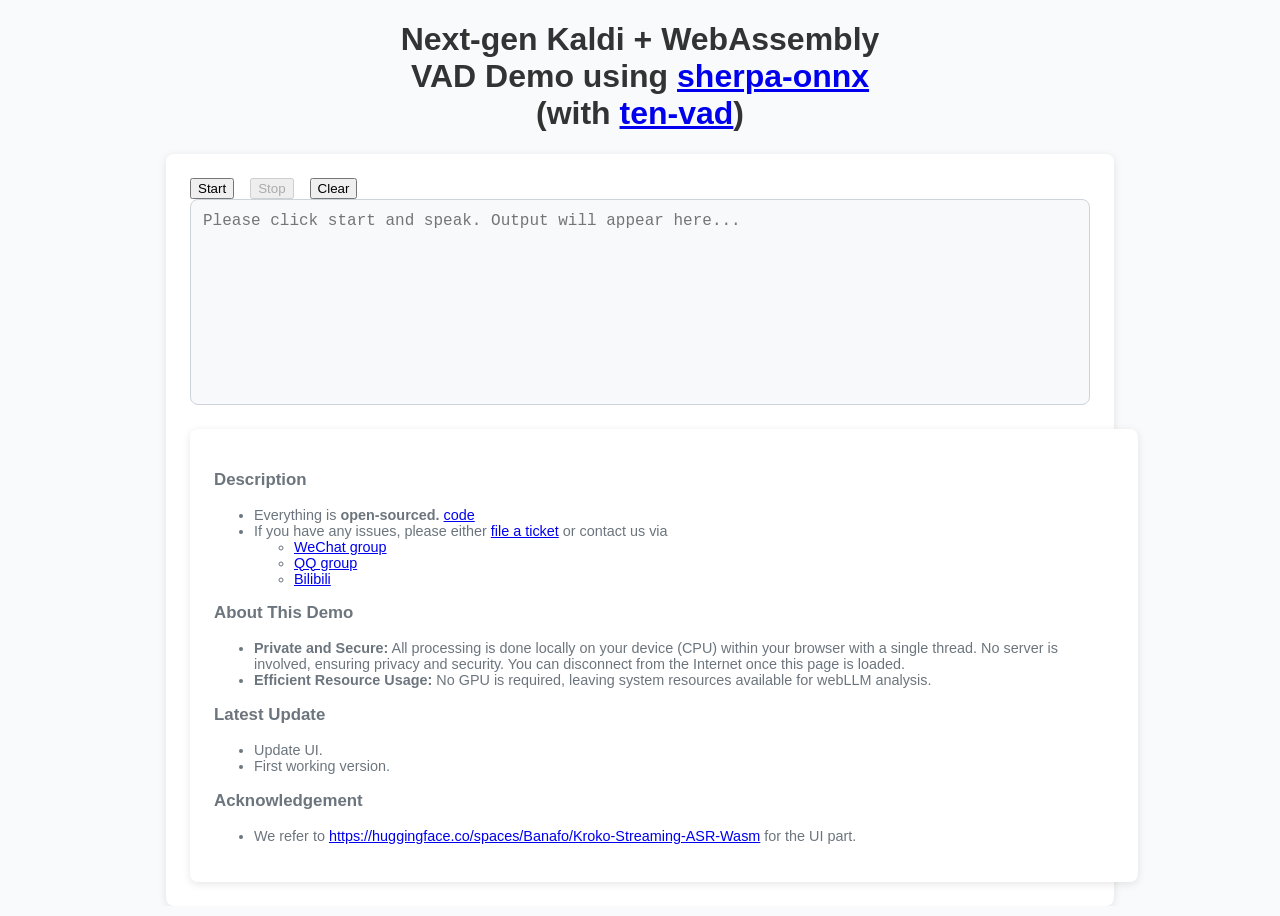
<file: app/static/js/vad/index.html>
<html lang="en">

<head>
  <meta charset="utf-8">
  <meta name="viewport" content="width=device-width" />
  <title>Next-gen Kaldi WebAssembly with sherpa-onnx for VAD</title>
  <style>
    h1,div {
      text-align: center;
    }
    textarea {
      width:100%;
    }
    .loading {
      display: none !important;
    }
  </style>
</head>

<body style="font-family: 'Source Sans Pro', sans-serif; background-color: #f9fafb; color: #333; display: flex; flex-direction: column; align-items: center; height: 100vh; margin: 0;">
  <h1>
    Next-gen Kaldi + WebAssembly<br/>
    VAD Demo using <a href="https://github.com/k2-fsa/sherpa-onnx">sherpa-onnx</a><br/>
    (with <a href=https://github.com/TEN-framework/ten-vad>ten-vad</a>)
  </h1>

  <div style="width: 100%; max-width: 900px; background: #fff; padding: 1.5rem; border-radius: 8px; box-shadow: 0 2px 8px rgba(0, 0, 0, 0.1); flex: 1;">
    <div id="status">Loading...</div>

    <div id="singleAudioContent" class="tab-content loading">
      <div style="display: flex; gap: 1.5rem;">
        <div style="flex: 1; display: flex; flex-direction: row; align-items: center; gap: 1rem;">
          <button id="startBtn" disabled>Start</button>
          <button id="stopBtn" disabled>Stop</button>
          <button id="clearBtn">Clear</button>
        </div>
      </div>

      <div style="flex: 1; display: flex; flex-direction: column; gap: 1rem;">
          <textarea id="results" rows="10" placeholder="Please click start and speak. Output will appear here..." readonly style="flex: 1; padding: 0.75rem; font-size: 1rem; border: 1px solid #ced4da; border-radius: 8px; resize: none; background-color: #f8f9fa;"></textarea>
      </div>

      <section flex="1" overflow="auto" id="sound-clips">
      </section>
  </div>

  <!-- Footer Section -->
  <div style="width: 100%; max-width: 900px; margin-top: 1.5rem; background: #fff; padding: 1.5rem; border-radius: 8px; box-shadow: 0 2px 8px rgba(0, 0, 0, 0.1); text-align: left; font-size: 0.9rem; color: #6c757d;">
    <h3>Description</h3>
    <ul>
      <li>Everything is <strong>open-sourced.</strong> <a href="https://github.com/k2-fsa/sherpa-onnx">code</a></li>
      <li>If you have any issues, please either <a href="https://github.com/k2-fsa/sherpa-onnx/issues">file a ticket</a> or contact us via</li>
        <ul>
          <li><a href="https://k2-fsa.github.io/sherpa/social-groups.html#wechat">WeChat group</a></li>
          <li><a href="https://k2-fsa.github.io/sherpa/social-groups.html#qq">QQ group</a></li>
          <li><a href="https://k2-fsa.github.io/sherpa/social-groups.html#bilibili-b">Bilibili</a></li>
        </ul>
    </ul>
    <h3>About This Demo</h3>
    <ul>
      <li><strong>Private and Secure:</strong> All processing is done locally on your device (CPU) within your browser with a single thread. No server is involved, ensuring privacy and security. You can disconnect from the Internet once this page is loaded.</li>
      <li><strong>Efficient Resource Usage:</strong> No GPU is required, leaving system resources available for webLLM analysis.</li>
    </ul>
    <h3>Latest Update</h3>
    <ul>
      <li>Update UI.</li>
      <li>First working version.</li>
    </ul>

    <h3>Acknowledgement</h3>
    <ul>
      <li>We refer to <a href="https://huggingface.co/spaces/Banafo/Kroko-Streaming-ASR-Wasm">https://huggingface.co/spaces/Banafo/Kroko-Streaming-ASR-Wasm</a> for the UI part.</li>
    </ul>
  </div>

  <script src="sherpa-onnx-vad.js"></script>
  <script src="app-vad.js"></script>
  <script src="sherpa-onnx-wasm-main-vad.js"></script>
</body>
</file>
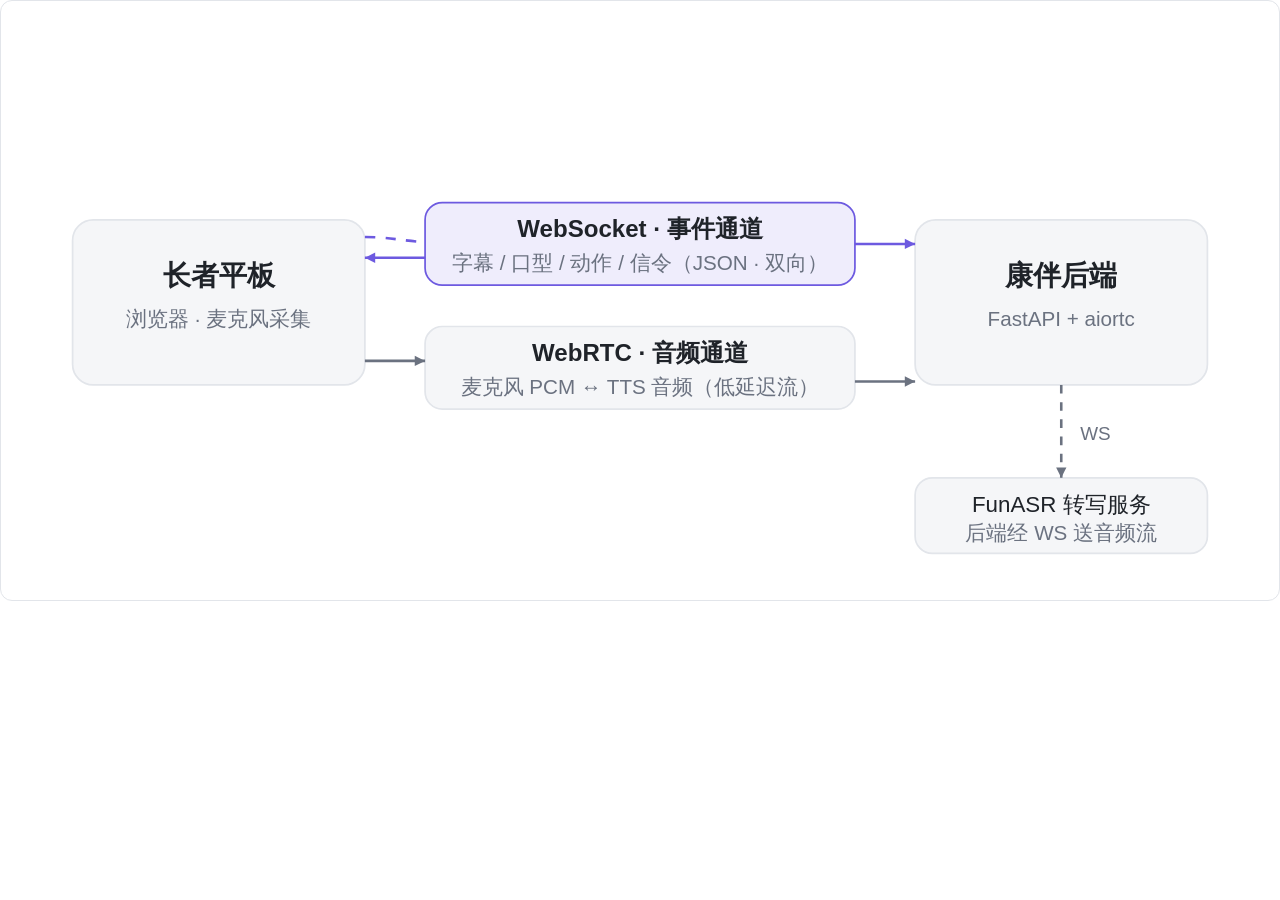
<file: docs/ws_vs_webrtc_channels.html>
<!DOCTYPE html>
<html lang="en">
<head>
<meta charset="UTF-8">
<meta name="viewport" content="width=device-width, initial-scale=1.0">
<title>ws_vs_webrtc_channels</title>
<style>
:root {
  color-scheme: light;

  --bg-base-default: #ffffff;
  --bg-base-secondary: #f5f5f5;
  --bg-base-tertiary: #e5e5e5;
  --bg-overlay-l1: rgba(115, 115, 115, 0.08);
  --bg-overlay-l2: rgba(115, 115, 115, 0.12);
  --bg-overlay-l3: rgba(115, 115, 115, 0.16);
  --bg-overlay-l4: rgba(115, 115, 115, 0.20);
  --bg-brand: #4b3fe3;
  --bg-brand-hover: #6a6fff;
  --bg-brand-active: #3f31c6;
  --text-default: #171717;
  --text-secondary: #404040;
  --text-tertiary: #737373;
  --text-disabled: #a1a1a1;
  --text-brand: #4b3fe3;
  --text-onbrand: #ffffff;
  --border-neutral-l1: rgba(115, 115, 115, 0.12);
  --border-neutral-l2: rgba(115, 115, 115, 0.18);
  --border-neutral-l3: rgba(115, 115, 115, 0.36);
  --status-primary-default: #2f74ff;
  --status-primary-surface-l1: rgba(47, 116, 255, 0.12);
  --status-success-default: #15a877;
  --status-success-surface-l1: rgba(64, 176, 139, 0.12);
  --status-alert-default: #fea900;
  --status-alert-surface-l1: rgba(254, 169, 0, 0.14);
  --status-warning-default: #e27900;
  --status-warning-surface-l1: rgba(226, 121, 0, 0.12);
  --status-error-default: #e8463a;
  --status-error-surface-l1: rgba(232, 70, 58, 0.12);
  --radius-sm-8: 8px;
  --radius-md-12: 12px;
  --spacer-4: 4px;
  --spacer-8: 8px;
  --spacer-12: 12px;
  --spacer-16: 16px;
  --spacer-20: 20px;
  --spacer-24: 24px;
  --font-family-default: -apple-system, BlinkMacSystemFont, "Segoe UI", sans-serif;
  --font-family-mono: "SFMono-Regular", Consolas, "Liberation Mono", monospace;
  --viz-series-coral: #f87454;
  --viz-series-amber: #edaa45;
  --viz-series-mint: #1dc981;
  --viz-series-teal: #59e8e8;
  --viz-series-sky: #22a5f7;
  --viz-series-violet: #b655fc;
  --viz-series-magenta: #fb9dd7;
  --viz-series-indigo: #b6a3ff;
  --viz-series-lime: #a6ea39;
  --viz-series-slate: #859ead;
  --viz-ui-chart-axis: var(--border-neutral-l2);
  --viz-ui-chart-tick: var(--text-secondary);
  --viz-ui-legend-label: var(--text-secondary);
  --viz-ui-legend-value: var(--text-default);
  --color-background-primary: var(--bg-base-default);
  --color-background-secondary: var(--bg-base-secondary);
  --color-background-overlay-l1: var(--bg-overlay-l1);
  --color-background-overlay-l2: var(--bg-overlay-l2);
  --color-text-primary: var(--text-default);
  --color-text-secondary: var(--text-secondary);
  --color-text-tertiary: var(--text-tertiary);
  --color-border-secondary: var(--border-neutral-l2);
  --color-border-tertiary: var(--border-neutral-l1);
  --border-radius-lg: var(--radius-sm-8);
  --border-radius-xl: var(--radius-md-12);
  --font-sans: var(--font-family-default);
  --font-mono: var(--font-family-mono);
  --w-bg: var(--bg-base-default);
  --w-surface: var(--bg-base-secondary);
  --w-surface-soft: var(--bg-overlay-l1);
  --w-surface-hover: var(--bg-overlay-l2);
  --w-text: var(--text-default);
  --w-text-2: var(--text-secondary);
  --w-text-3: var(--text-tertiary);
  --w-border: var(--border-neutral-l1);
  --w-border-strong: var(--border-neutral-l2);
  --w-brand: var(--bg-brand);
  --w-info: var(--status-primary-default);
  --w-success: var(--status-success-default);
  --w-warning: var(--status-warning-default);
  --w-danger: var(--status-error-default);
  --w-radius-sm: var(--radius-sm-8);
  --w-radius-md: var(--radius-md-12);
  --w-font: var(--font-family-default);
  --w-mono: var(--font-family-mono);
  --w-series-1: var(--viz-series-sky);
  --w-series-2: var(--viz-series-mint);
  --w-series-3: var(--viz-series-amber);
  --w-series-4: var(--viz-series-violet);
  --w-chart-axis: var(--viz-ui-chart-axis);
  --w-chart-tick: var(--viz-ui-chart-tick);


  --color-coral-1: #fff5f5;
  --color-coral-2: #ffe3e3;
  --color-coral-3: #ffc9c9;
  --color-coral-4: #ffa8a8;
  --color-coral-5: #ff8787;
  --color-coral-6: #ff6b6b;
  --color-coral-7: #fa5252;
  --color-coral-8: #f03e3e;
  --color-coral-9: #e03131;
  --color-coral-10: #c92a2a;
  --color-amber-1: #fff9db;
  --color-amber-2: #fff3bf;
  --color-amber-3: #ffec99;
  --color-amber-4: #ffe066;
  --color-amber-5: #ffd43b;
  --color-amber-6: #fcc419;
  --color-amber-7: #fab005;
  --color-amber-8: #f59f00;
  --color-amber-9: #f08c00;
  --color-amber-10: #e67700;
  --color-lime-1: #f4fce3;
  --color-lime-2: #e9fac8;
  --color-lime-3: #d8f5a2;
  --color-lime-4: #c0eb75;
  --color-lime-5: #a9e34b;
  --color-lime-6: #94d82d;
  --color-lime-7: #82c91e;
  --color-lime-8: #74b816;
  --color-lime-9: #66a80f;
  --color-lime-10: #5c940d;
  --color-mint-1: #e6fcf5;
  --color-mint-2: #c3fae8;
  --color-mint-3: #96f2d7;
  --color-mint-4: #63e6be;
  --color-mint-5: #38d9a9;
  --color-mint-6: #20c997;
  --color-mint-7: #12b886;
  --color-mint-8: #0ca678;
  --color-mint-9: #099268;
  --color-mint-10: #087f5b;
  --color-teal-1: #e6fcfc;
  --color-teal-2: #c3fafa;
  --color-teal-3: #96f2f2;
  --color-teal-4: #63e6e6;
  --color-teal-5: #38d9d9;
  --color-teal-6: #20c9c9;
  --color-teal-7: #12b8b8;
  --color-teal-8: #0ca6a6;
  --color-teal-9: #099292;
  --color-teal-10: #087f7f;
  --color-sky-1: #e7f5ff;
  --color-sky-2: #d0ebff;
  --color-sky-3: #a5d8ff;
  --color-sky-4: #74c0fc;
  --color-sky-5: #4dabf7;
  --color-sky-6: #339af0;
  --color-sky-7: #228be6;
  --color-sky-8: #1c7ed6;
  --color-sky-9: #1971c2;
  --color-sky-10: #1864ab;
  --color-indigo-1: #edf2ff;
  --color-indigo-2: #dbe4ff;
  --color-indigo-3: #bac8ff;
  --color-indigo-4: #91a7ff;
  --color-indigo-5: #748ffc;
  --color-indigo-6: #5c7cfa;
  --color-indigo-7: #4c6ef5;
  --color-indigo-8: #4263eb;
  --color-indigo-9: #3b5bdb;
  --color-indigo-10: #364fc7;
  --color-violet-1: #f3f0ff;
  --color-violet-2: #e5dbff;
  --color-violet-3: #d0bfff;
  --color-violet-4: #b197fc;
  --color-violet-5: #9775fa;
  --color-violet-6: #845ef7;
  --color-violet-7: #7950f2;
  --color-violet-8: #7048e8;
  --color-violet-9: #6741d9;
  --color-violet-10: #5f3dc4;
  --color-magenta-1: #fff0f6;
  --color-magenta-2: #ffdeeb;
  --color-magenta-3: #fcc2d7;
  --color-magenta-4: #faa2c1;
  --color-magenta-5: #f783ac;
  --color-magenta-6: #f06595;
  --color-magenta-7: #e64980;
  --color-magenta-8: #d6336c;
  --color-magenta-9: #c2255c;
  --color-magenta-10: #a61e4d;
  --color-slate-1: #f8f9fa;
  --color-slate-2: #f1f3f5;
  --color-slate-3: #e9ecef;
  --color-slate-4: #dee2e6;
  --color-slate-5: #ced4da;
  --color-slate-6: #adb5bd;
  --color-slate-7: #868e96;
  --color-slate-8: #495057;
  --color-slate-9: #343a40;
  --color-slate-10: #212529;

}
@media (prefers-color-scheme: dark) {
  :root {
    color-scheme: dark;

  --bg-base-default: #171717;
  --bg-base-secondary: #262626;
  --bg-base-tertiary: #404040;
  --bg-overlay-l1: rgba(212, 212, 212, 0.04);
  --bg-overlay-l2: rgba(212, 212, 212, 0.06);
  --bg-overlay-l3: rgba(212, 212, 212, 0.08);
  --bg-overlay-l4: rgba(212, 212, 212, 0.12);
  --text-default: #e5e5e5;
  --text-secondary: #a3a3a3;
  --text-tertiary: #737373;
  --text-disabled: #404040;
  --text-brand: #6a6fff;
  --border-neutral-l1: rgba(212, 212, 212, 0.10);
  --border-neutral-l2: rgba(212, 212, 212, 0.16);
  --border-neutral-l3: rgba(212, 212, 212, 0.20);
  --status-primary-default: #387bff;
  --status-primary-surface-l1: rgba(53, 121, 255, 0.18);
  --status-success-default: #33c192;
  --status-success-surface-l1: rgba(0, 165, 110, 0.18);
  --status-alert-default: #d29d00;
  --status-alert-surface-l1: rgba(210, 157, 0, 0.16);
  --status-warning-default: #d27e24;
  --status-warning-surface-l1: rgba(210, 126, 36, 0.16);
  --status-error-default: #f65a5a;
  --status-error-surface-l1: rgba(246, 70, 70, 0.18);
  --viz-series-teal: #78f2f2;

  }
}
html, body {
  margin: 0;
  min-height: 100%;
  background: var(--bg-base-default);
  color: var(--text-default);
  font-family: var(--font-family-default);
}
#widget-root {
  width: 100%;
  box-sizing: border-box;
}
* {
  box-sizing: border-box;
}
.t { font-size: 14px; fill: var(--text-default); }
.ts { font-size: 12px; fill: var(--text-secondary); }
.th { font-size: 14px; fill: var(--text-default); font-weight: 500; }
.box { fill: var(--bg-base-secondary); stroke: var(--border-neutral-l2); }
.arr { stroke: var(--text-tertiary); fill: none; stroke-width: 1.5; }
.leader { stroke: var(--text-tertiary); stroke-width: 0.5; stroke-dasharray: 4 3; fill: none; }
.node { cursor: pointer; }
.node:hover rect, .node:hover .box { filter: brightness(0.97); }
.node:hover text { opacity: 0.8; }

g.c-coral>rect,g.c-coral>ellipse,g.c-coral>circle,g.c-coral>polygon,
rect.c-coral,ellipse.c-coral,circle.c-coral,polygon.c-coral{fill:var(--color-coral-1);stroke:var(--color-coral-7)}
.c-coral>.th,.c-coral>.t{fill:var(--color-coral-9)}
.c-coral>.ts{fill:var(--color-coral-7)}
@media (prefers-color-scheme: dark){
  g.c-coral>rect,g.c-coral>ellipse,g.c-coral>circle,g.c-coral>polygon,
  rect.c-coral,ellipse.c-coral,circle.c-coral,polygon.c-coral{fill:var(--color-coral-9);stroke:var(--color-coral-5)}
  .c-coral>.th,.c-coral>.t{fill:var(--color-coral-3)}
  .c-coral>.ts{fill:var(--color-coral-5)}
}


g.c-amber>rect,g.c-amber>ellipse,g.c-amber>circle,g.c-amber>polygon,
rect.c-amber,ellipse.c-amber,circle.c-amber,polygon.c-amber{fill:var(--color-amber-1);stroke:var(--color-amber-7)}
.c-amber>.th,.c-amber>.t{fill:var(--color-amber-9)}
.c-amber>.ts{fill:var(--color-amber-7)}
@media (prefers-color-scheme: dark){
  g.c-amber>rect,g.c-amber>ellipse,g.c-amber>circle,g.c-amber>polygon,
  rect.c-amber,ellipse.c-amber,circle.c-amber,polygon.c-amber{fill:var(--color-amber-9);stroke:var(--color-amber-5)}
  .c-amber>.th,.c-amber>.t{fill:var(--color-amber-3)}
  .c-amber>.ts{fill:var(--color-amber-5)}
}


g.c-lime>rect,g.c-lime>ellipse,g.c-lime>circle,g.c-lime>polygon,
rect.c-lime,ellipse.c-lime,circle.c-lime,polygon.c-lime{fill:var(--color-lime-1);stroke:var(--color-lime-7)}
.c-lime>.th,.c-lime>.t{fill:var(--color-lime-9)}
.c-lime>.ts{fill:var(--color-lime-7)}
@media (prefers-color-scheme: dark){
  g.c-lime>rect,g.c-lime>ellipse,g.c-lime>circle,g.c-lime>polygon,
  rect.c-lime,ellipse.c-lime,circle.c-lime,polygon.c-lime{fill:var(--color-lime-9);stroke:var(--color-lime-5)}
  .c-lime>.th,.c-lime>.t{fill:var(--color-lime-3)}
  .c-lime>.ts{fill:var(--color-lime-5)}
}


g.c-mint>rect,g.c-mint>ellipse,g.c-mint>circle,g.c-mint>polygon,
rect.c-mint,ellipse.c-mint,circle.c-mint,polygon.c-mint{fill:var(--color-mint-1);stroke:var(--color-mint-7)}
.c-mint>.th,.c-mint>.t{fill:var(--color-mint-9)}
.c-mint>.ts{fill:var(--color-mint-7)}
@media (prefers-color-scheme: dark){
  g.c-mint>rect,g.c-mint>ellipse,g.c-mint>circle,g.c-mint>polygon,
  rect.c-mint,ellipse.c-mint,circle.c-mint,polygon.c-mint{fill:var(--color-mint-9);stroke:var(--color-mint-5)}
  .c-mint>.th,.c-mint>.t{fill:var(--color-mint-3)}
  .c-mint>.ts{fill:var(--color-mint-5)}
}


g.c-teal>rect,g.c-teal>ellipse,g.c-teal>circle,g.c-teal>polygon,
rect.c-teal,ellipse.c-teal,circle.c-teal,polygon.c-teal{fill:var(--color-teal-1);stroke:var(--color-teal-7)}
.c-teal>.th,.c-teal>.t{fill:var(--color-teal-9)}
.c-teal>.ts{fill:var(--color-teal-7)}
@media (prefers-color-scheme: dark){
  g.c-teal>rect,g.c-teal>ellipse,g.c-teal>circle,g.c-teal>polygon,
  rect.c-teal,ellipse.c-teal,circle.c-teal,polygon.c-teal{fill:var(--color-teal-9);stroke:var(--color-teal-5)}
  .c-teal>.th,.c-teal>.t{fill:var(--color-teal-3)}
  .c-teal>.ts{fill:var(--color-teal-5)}
}


g.c-sky>rect,g.c-sky>ellipse,g.c-sky>circle,g.c-sky>polygon,
rect.c-sky,ellipse.c-sky,circle.c-sky,polygon.c-sky{fill:var(--color-sky-1);stroke:var(--color-sky-7)}
.c-sky>.th,.c-sky>.t{fill:var(--color-sky-9)}
.c-sky>.ts{fill:var(--color-sky-7)}
@media (prefers-color-scheme: dark){
  g.c-sky>rect,g.c-sky>ellipse,g.c-sky>circle,g.c-sky>polygon,
  rect.c-sky,ellipse.c-sky,circle.c-sky,polygon.c-sky{fill:var(--color-sky-9);stroke:var(--color-sky-5)}
  .c-sky>.th,.c-sky>.t{fill:var(--color-sky-3)}
  .c-sky>.ts{fill:var(--color-sky-5)}
}


g.c-indigo>rect,g.c-indigo>ellipse,g.c-indigo>circle,g.c-indigo>polygon,
rect.c-indigo,ellipse.c-indigo,circle.c-indigo,polygon.c-indigo{fill:var(--color-indigo-1);stroke:var(--color-indigo-7)}
.c-indigo>.th,.c-indigo>.t{fill:var(--color-indigo-9)}
.c-indigo>.ts{fill:var(--color-indigo-7)}
@media (prefers-color-scheme: dark){
  g.c-indigo>rect,g.c-indigo>ellipse,g.c-indigo>circle,g.c-indigo>polygon,
  rect.c-indigo,ellipse.c-indigo,circle.c-indigo,polygon.c-indigo{fill:var(--color-indigo-9);stroke:var(--color-indigo-5)}
  .c-indigo>.th,.c-indigo>.t{fill:var(--color-indigo-3)}
  .c-indigo>.ts{fill:var(--color-indigo-5)}
}


g.c-violet>rect,g.c-violet>ellipse,g.c-violet>circle,g.c-violet>polygon,
rect.c-violet,ellipse.c-violet,circle.c-violet,polygon.c-violet{fill:var(--color-violet-1);stroke:var(--color-violet-7)}
.c-violet>.th,.c-violet>.t{fill:var(--color-violet-9)}
.c-violet>.ts{fill:var(--color-violet-7)}
@media (prefers-color-scheme: dark){
  g.c-violet>rect,g.c-violet>ellipse,g.c-violet>circle,g.c-violet>polygon,
  rect.c-violet,ellipse.c-violet,circle.c-violet,polygon.c-violet{fill:var(--color-violet-9);stroke:var(--color-violet-5)}
  .c-violet>.th,.c-violet>.t{fill:var(--color-violet-3)}
  .c-violet>.ts{fill:var(--color-violet-5)}
}


g.c-magenta>rect,g.c-magenta>ellipse,g.c-magenta>circle,g.c-magenta>polygon,
rect.c-magenta,ellipse.c-magenta,circle.c-magenta,polygon.c-magenta{fill:var(--color-magenta-1);stroke:var(--color-magenta-7)}
.c-magenta>.th,.c-magenta>.t{fill:var(--color-magenta-9)}
.c-magenta>.ts{fill:var(--color-magenta-7)}
@media (prefers-color-scheme: dark){
  g.c-magenta>rect,g.c-magenta>ellipse,g.c-magenta>circle,g.c-magenta>polygon,
  rect.c-magenta,ellipse.c-magenta,circle.c-magenta,polygon.c-magenta{fill:var(--color-magenta-9);stroke:var(--color-magenta-5)}
  .c-magenta>.th,.c-magenta>.t{fill:var(--color-magenta-3)}
  .c-magenta>.ts{fill:var(--color-magenta-5)}
}


g.c-slate>rect,g.c-slate>ellipse,g.c-slate>circle,g.c-slate>polygon,
rect.c-slate,ellipse.c-slate,circle.c-slate,polygon.c-slate{fill:var(--color-slate-1);stroke:var(--color-slate-7)}
.c-slate>.th,.c-slate>.t{fill:var(--color-slate-9)}
.c-slate>.ts{fill:var(--color-slate-7)}
@media (prefers-color-scheme: dark){
  g.c-slate>rect,g.c-slate>ellipse,g.c-slate>circle,g.c-slate>polygon,
  rect.c-slate,ellipse.c-slate,circle.c-slate,polygon.c-slate{fill:var(--color-slate-9);stroke:var(--color-slate-5)}
  .c-slate>.th,.c-slate>.t{fill:var(--color-slate-3)}
  .c-slate>.ts{fill:var(--color-slate-5)}
}

</style>
</head>
<body>
<div id="widget-root">
<style>
:root{
  --text:#1f2329;--text-muted:#6b7280;--border:#e2e5ea;--surface:#ffffff;--surface-muted:#f5f6f8;
  --brand:#6d5ae0;--brand-soft:#efedfc;
}
:root[data-widget-theme="dark"]{
  --text:#e8eaf0;--text-muted:#9aa1ad;--border:#3a3f4a;--surface:#23262e;--surface-muted:#2b2f38;
  --brand:#a99bf5;--brand-soft:#312e4d;
}
.wrap{font-family:system-ui,-apple-system,'PingFang SC','Microsoft YaHei',sans-serif;color:var(--text);}
.card{background:var(--surface);border:1px solid var(--border);border-radius:12px;padding:16px 20px;}
.card svg{width:100%;height:auto;display:block;}
svg text{fill:var(--text);}
svg .mut{fill:var(--text-muted);}
svg .box{fill:var(--surface-muted);stroke:var(--border);}
svg .band{fill:var(--surface-muted);stroke:var(--border);}
svg .band-brand{fill:var(--brand-soft);stroke:var(--brand);}
svg .line{stroke:var(--text-muted);stroke-width:1.5;fill:none;}
svg .line-brand{stroke:var(--brand);stroke-width:1.5;fill:none;}
@media (prefers-reduced-motion: no-preference){
  svg .pulse{animation:dashmove 1.6s linear infinite;}
  @keyframes dashmove{to{stroke-dashoffset:-12;}}
}
</style>
<div class="card" data-dynamic-ui-widget data-template="node-flow" data-mounted="true">
<svg viewBox="0 0 720 330" role="img" aria-label="WS 与 WebRTC 双通道示意">
  <defs>
    <marker id="arr" viewBox="0 0 8 8" refX="7" refY="4" markerWidth="8" markerHeight="8" markerUnits="userSpaceOnUse" orient="auto">
      <path d="M1 1 L7 4 L1 7 Z" fill="var(--text-muted)"/>
    </marker>
    <marker id="arrb" viewBox="0 0 8 8" refX="7" refY="4" markerWidth="8" markerHeight="8" markerUnits="userSpaceOnUse" orient="auto">
      <path d="M1 1 L7 4 L1 7 Z" fill="var(--brand)"/>
    </marker>
  </defs>

  <!-- 端点 -->
  <rect class="box" x="30" y="118" width="170" height="96" rx="12"/>
  <text x="115" y="156" text-anchor="middle" font-size="16" font-weight="600">长者平板</text>
  <text class="mut" x="115" y="180" text-anchor="middle" font-size="12">浏览器 · 麦克风采集</text>

  <rect class="box" x="520" y="118" width="170" height="96" rx="12"/>
  <text x="605" y="156" text-anchor="middle" font-size="16" font-weight="600">康伴后端</text>
  <text class="mut" x="605" y="180" text-anchor="middle" font-size="12">FastAPI + aiortc</text>

  <!-- 通道 1：WebSocket -->
  <rect class="band-brand" x="235" y="108" width="250" height="48" rx="10"/>
  <text x="360" y="128" text-anchor="middle" font-size="14" font-weight="600">WebSocket · 事件通道</text>
  <text class="mut" x="360" y="147" text-anchor="middle" font-size="12">字幕 / 口型 / 动作 / 信令（JSON · 双向）</text>
  <path class="line-brand pulse" d="M200 128 C215 128 220 130 235 131" stroke-dasharray="6 6"/>
  <path class="line-brand pulse" d="M520 131 C535 130 540 128 555? " display="none"/>
  <path class="line-brand pulse" d="M485 132 L520 132" marker-end="url(#arrb)"/>
  <path class="line-brand pulse" d="M235 140 L200 140" marker-end="url(#arrb)"/>

  <!-- 通道 2：WebRTC -->
  <rect class="band" x="235" y="180" width="250" height="48" rx="10"/>
  <text x="360" y="200" text-anchor="middle" font-size="14" font-weight="600">WebRTC · 音频通道</text>
  <text class="mut" x="360" y="219" text-anchor="middle" font-size="12">麦克风 PCM ↔ TTS 音频（低延迟流）</text>
  <path class="line pulse" d="M200 200 L235 200" marker-end="url(#arr)"/>
  <path class="line pulse" d="M485 212 L520 212" marker-end="url(#arr)"/>

  <!-- FunASR -->
  <rect class="box" x="520" y="268" width="170" height="44" rx="10"/>
  <text x="605" y="288" text-anchor="middle" font-size="13" font-weight="500">FunASR 转写服务</text>
  <text class="mut" x="605" y="304" text-anchor="middle" font-size="12">后端经 WS 送音频流</text>
  <path class="line pulse" d="M605 214 L605 268" stroke-dasharray="5 5" marker-end="url(#arr)"/>
  <text class="mut" x="616" y="246" font-size="11">WS</text>
</svg>
</div>
<script>
(function(){var r=document.querySelector('[data-template="node-flow"]');if(r)r.setAttribute('data-mounted','true');})();
</script>
</div>
<script>
(function(){
  if (typeof window.sendPrompt !== 'function') {
    window.sendPrompt = function(text) {
      console.info('[ShowWidget] sendPrompt is unavailable outside Trae:', String(text || ''));
    };
  }
})();
</script>
</body>
</html>
</file>
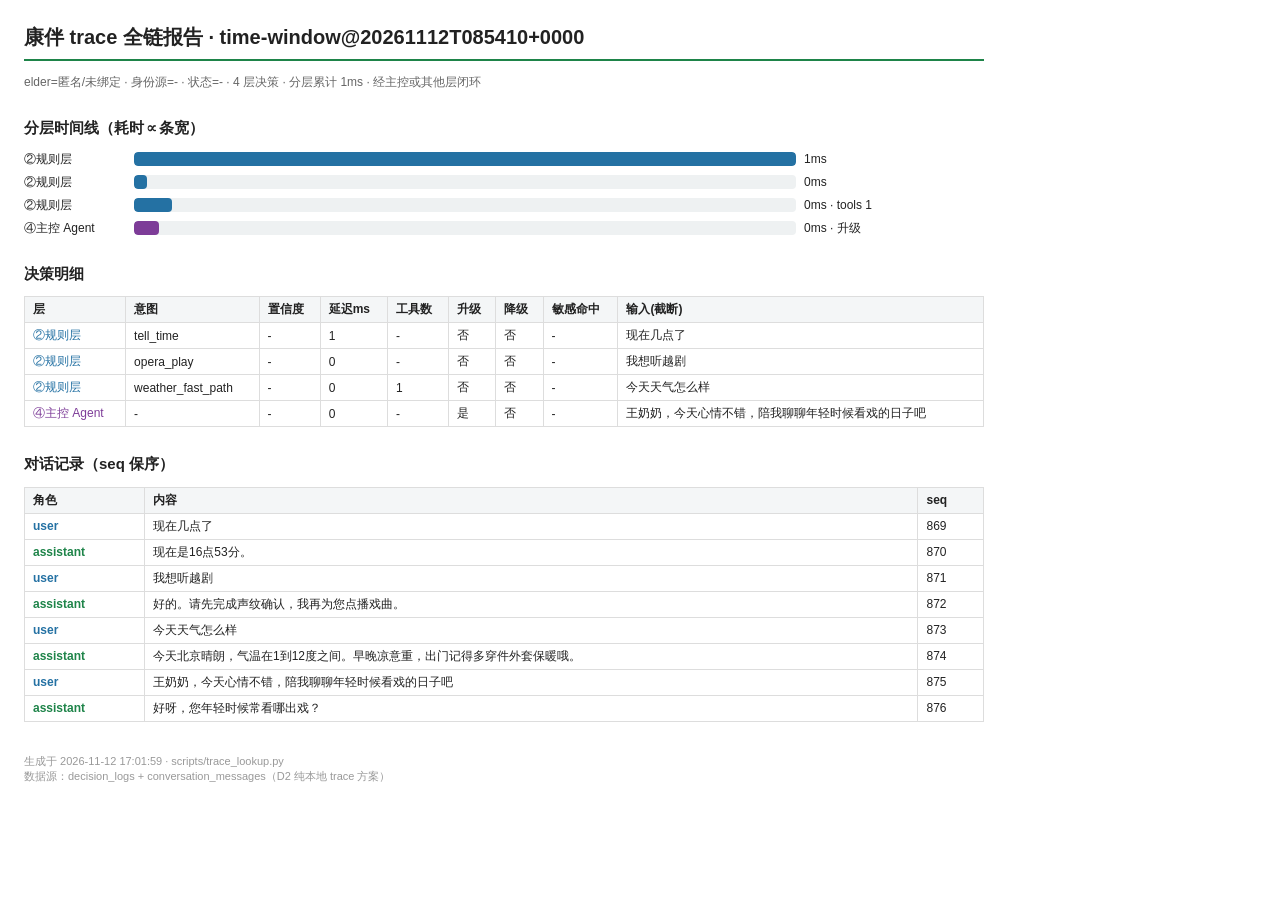
<file: eval/reports/trace/trace_time-win_20261112_170159.html>
<!DOCTYPE html>
<html lang="zh-CN"><head><meta charset="utf-8">
<title>trace 报告 time-win</title>
<style>
body{font-family:"Microsoft YaHei",sans-serif;margin:24px;max-width:960px;color:#222}
h1{font-size:20px;border-bottom:2px solid #1e8449;padding-bottom:8px}
h2{font-size:15px;margin-top:28px}
table{border-collapse:collapse;width:100%;font-size:12px}
td,th{border:1px solid #ddd;padding:4px 8px;text-align:left}
th{background:#f4f6f7}
.bar-row{display:flex;align-items:center;margin:6px 0;font-size:12px}
.bar-label{width:110px;flex:none}
.bar-track{flex:1;background:#eef1f2;border-radius:4px;height:14px;overflow:hidden}
.bar-fill{height:100%;border-radius:4px}
.bar-value{width:180px;flex:none;padding-left:8px}
.role-user{color:#2471a3;font-weight:bold}.role-assistant{color:#1e8449;font-weight:bold}
.meta{font-size:12px;color:#666}footer{margin-top:32px;font-size:11px;color:#999}
</style></head><body>
<h1>康伴 trace 全链报告 · time-window@20261112T085410+0000</h1>
<p class="meta">elder=匿名/未绑定 · 身份源=-
 · 状态=- · 4 层决策 · 分层累计 1ms · 经主控或其他层闭环</p>
<h2>分层时间线（耗时∝条宽）</h2>
<div class='bar-row'><span class='bar-label'>②规则层</span><div class='bar-track'><div class='bar-fill' style='width:100.0%;background:#2471a3'></div></div><span class='bar-value'>1ms</span></div>
<div class='bar-row'><span class='bar-label'>②规则层</span><div class='bar-track'><div class='bar-fill' style='width:2.0%;background:#2471a3'></div></div><span class='bar-value'>0ms</span></div>
<div class='bar-row'><span class='bar-label'>②规则层</span><div class='bar-track'><div class='bar-fill' style='width:5.7%;background:#2471a3'></div></div><span class='bar-value'>0ms · tools 1</span></div>
<div class='bar-row'><span class='bar-label'>④主控 Agent</span><div class='bar-track'><div class='bar-fill' style='width:3.8%;background:#7d3c98'></div></div><span class='bar-value'>0ms · 升级</span></div>
<h2>决策明细</h2>
<table><thead><tr><th>层</th><th>意图</th><th>置信度</th><th>延迟ms</th><th>工具数</th><th>升级</th><th>降级</th><th>敏感命中</th><th>输入(截断)</th></tr></thead><tbody><tr><td style='color:#2471a3'>②规则层</td><td>tell_time</td><td>-</td><td>1</td><td>-</td><td>否</td><td>否</td><td>-</td><td>现在几点了</td></tr><tr><td style='color:#2471a3'>②规则层</td><td>opera_play</td><td>-</td><td>0</td><td>-</td><td>否</td><td>否</td><td>-</td><td>我想听越剧</td></tr><tr><td style='color:#2471a3'>②规则层</td><td>weather_fast_path</td><td>-</td><td>0</td><td>1</td><td>否</td><td>否</td><td>-</td><td>今天天气怎么样</td></tr><tr><td style='color:#7d3c98'>④主控 Agent</td><td>-</td><td>-</td><td>0</td><td>-</td><td>是</td><td>否</td><td>-</td><td>王奶奶，今天心情不错，陪我聊聊年轻时候看戏的日子吧</td></tr></tbody></table>
<h2>对话记录（seq 保序）</h2>
<table><thead><tr><th>角色</th><th>内容</th><th>seq</th></tr></thead><tbody><tr><td class='role-user'>user</td><td>现在几点了</td><td>869</td></tr><tr><td class='role-assistant'>assistant</td><td>现在是16点53分。</td><td>870</td></tr><tr><td class='role-user'>user</td><td>我想听越剧</td><td>871</td></tr><tr><td class='role-assistant'>assistant</td><td>好的。请先完成声纹确认，我再为您点播戏曲。</td><td>872</td></tr><tr><td class='role-user'>user</td><td>今天天气怎么样</td><td>873</td></tr><tr><td class='role-assistant'>assistant</td><td>今天北京晴朗，气温在1到12度之间。早晚凉意重，出门记得多穿件外套保暖哦。</td><td>874</td></tr><tr><td class='role-user'>user</td><td>王奶奶，今天心情不错，陪我聊聊年轻时候看戏的日子吧</td><td>875</td></tr><tr><td class='role-assistant'>assistant</td><td>好呀，您年轻时候常看哪出戏？</td><td>876</td></tr></tbody></table>
<footer>生成于 2026-11-12 17:01:59 · scripts/trace_lookup.py<br>
数据源：decision_logs + conversation_messages（D2 纯本地 trace 方案）</footer>
</body></html>
</file>
